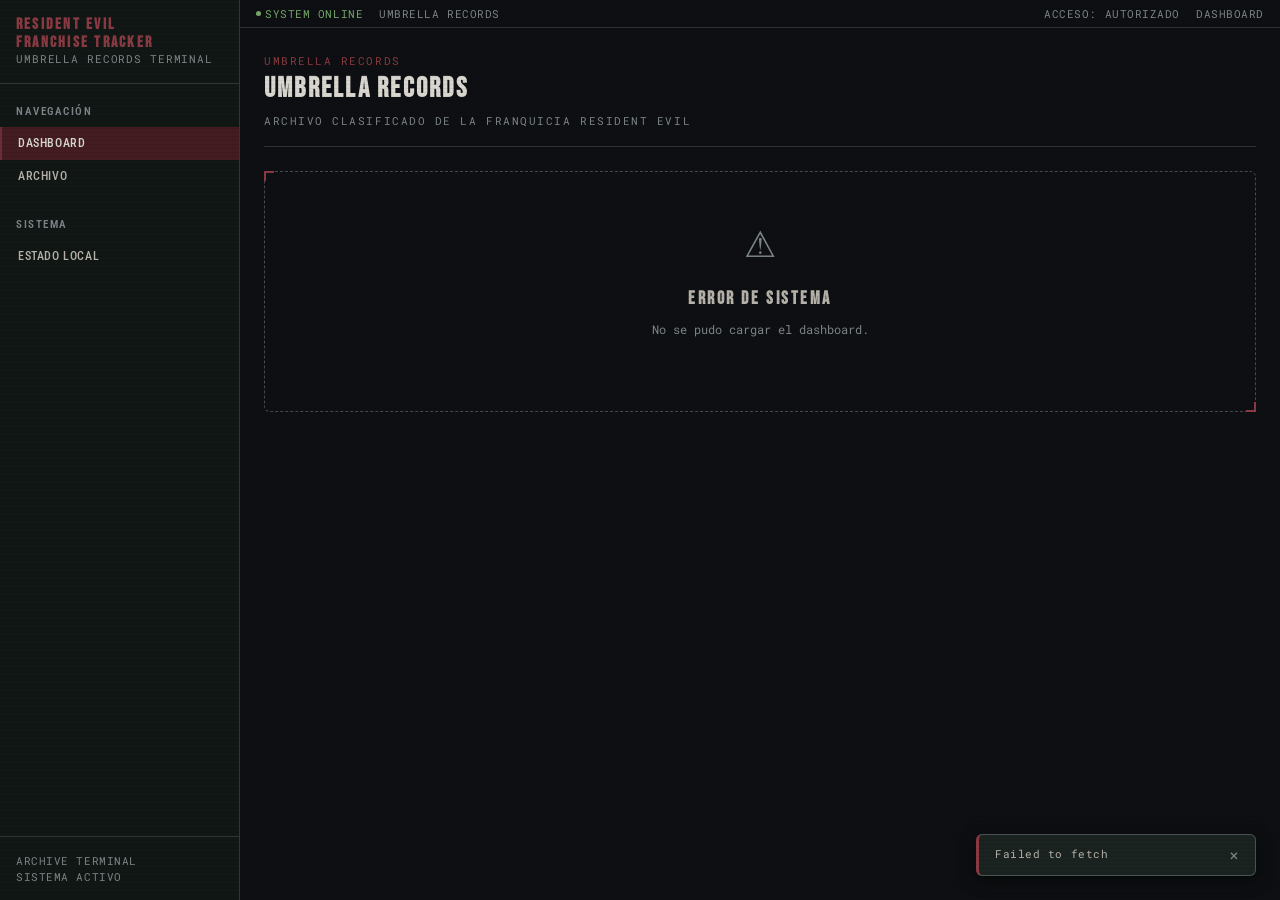
<file: index.html>
<!doctype html>
<html lang="es">
<head>
  <meta charset="UTF-8">
  <meta name="viewport" content="width=device-width, initial-scale=1.0">
  <title>Resident Evil Franchise Tracker — Dashboard</title>
  <link rel="stylesheet" href="css/tokens.css">
  <link rel="stylesheet" href="css/base.css">
  <link rel="stylesheet" href="css/layout.css">
  <link rel="stylesheet" href="css/components.css">
  <link rel="stylesheet" href="css/forms.css">
  <link rel="stylesheet" href="css/pages.css">
</head>
<body>
  <div class="page">
    <aside id="sidebar-root" class="page__sidebar sidebar" aria-label="Navegación principal"></aside>

    <main class="page__main">
      <div id="status-strip-root" class="page__status-strip"></div>

      <div class="page__content">
        <header class="page-header">
          <div>
            <p class="page-kicker">UMBRELLA RECORDS</p>
            <h1 class="page-title">UMBRELLA RECORDS</h1>
            <p class="page-subtitle">Archivo clasificado de la franquicia Resident Evil</p>
          </div>
        </header>

        <section id="dashboard-root" class="section"></section>
      </div>
    </main>
  </div>

  <script type="module" src="js/pages/dashboard.page.js"></script>
</body>
</html>
</file>
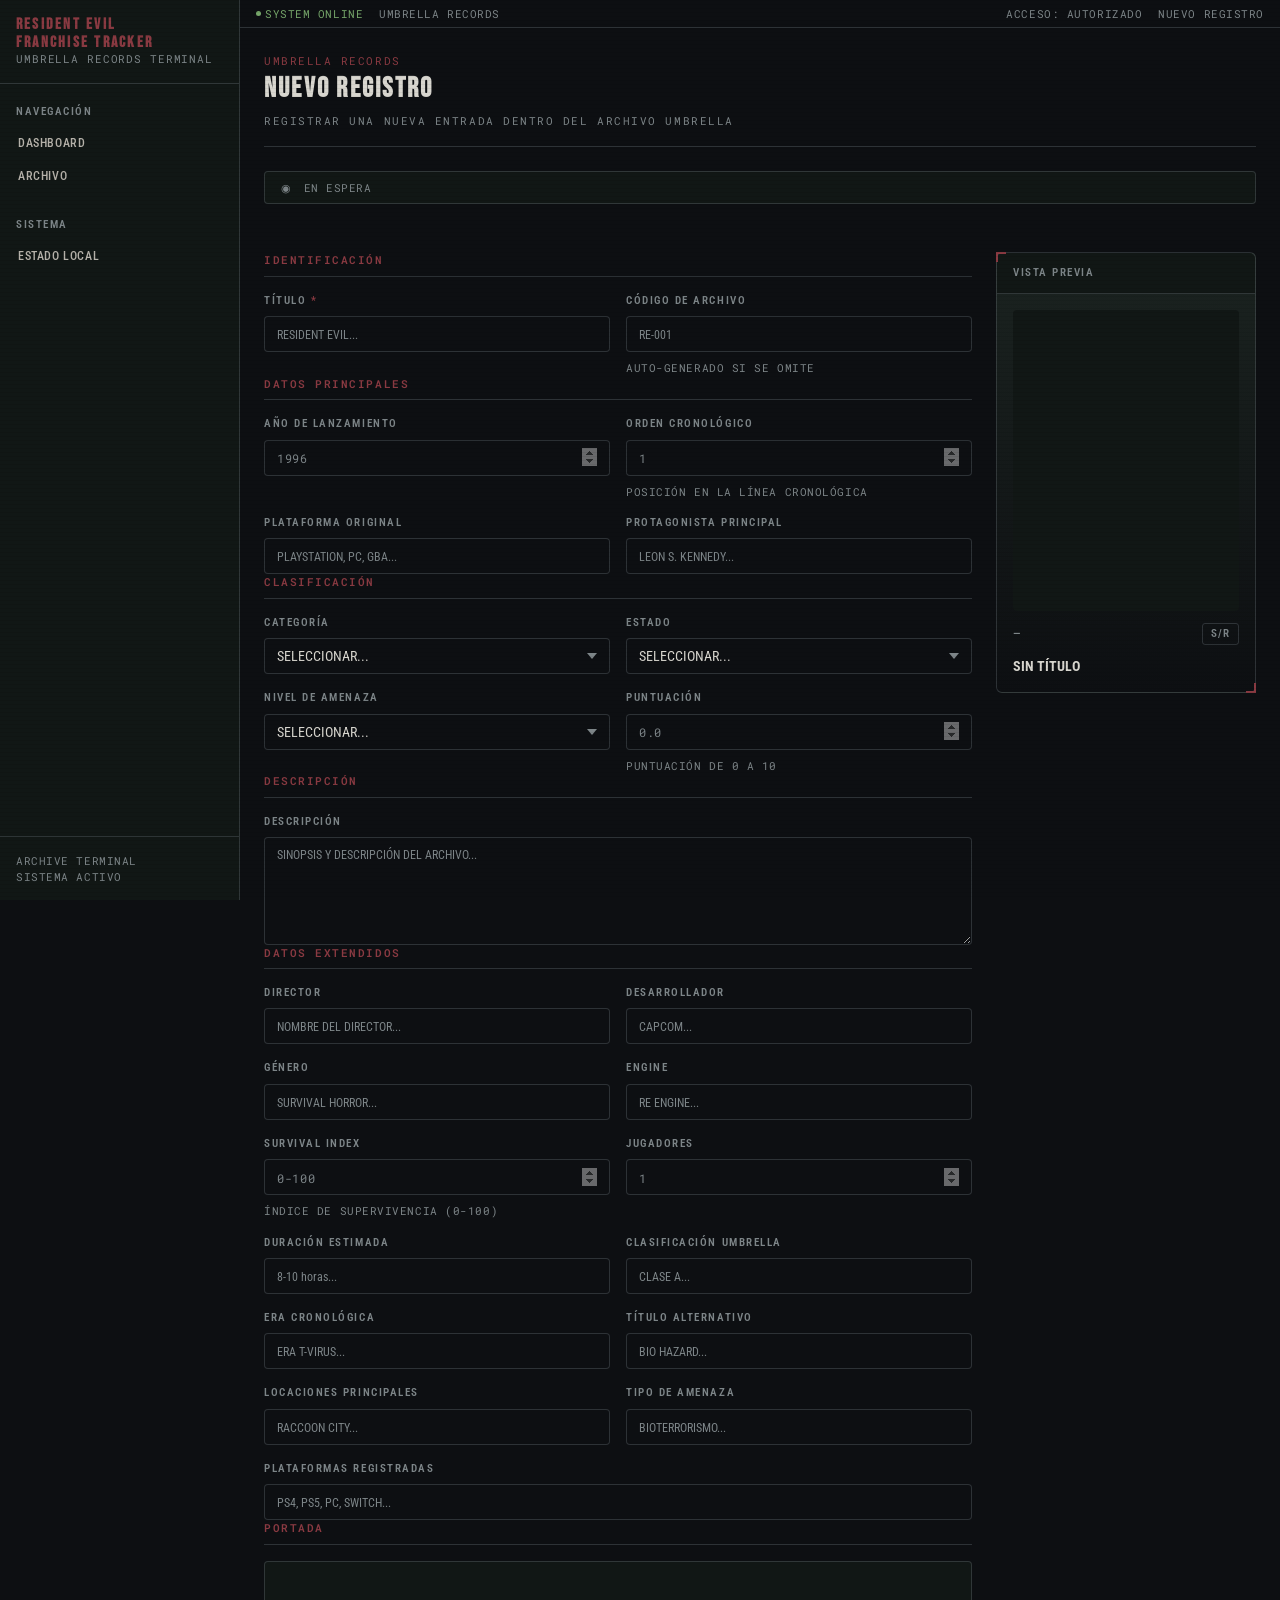
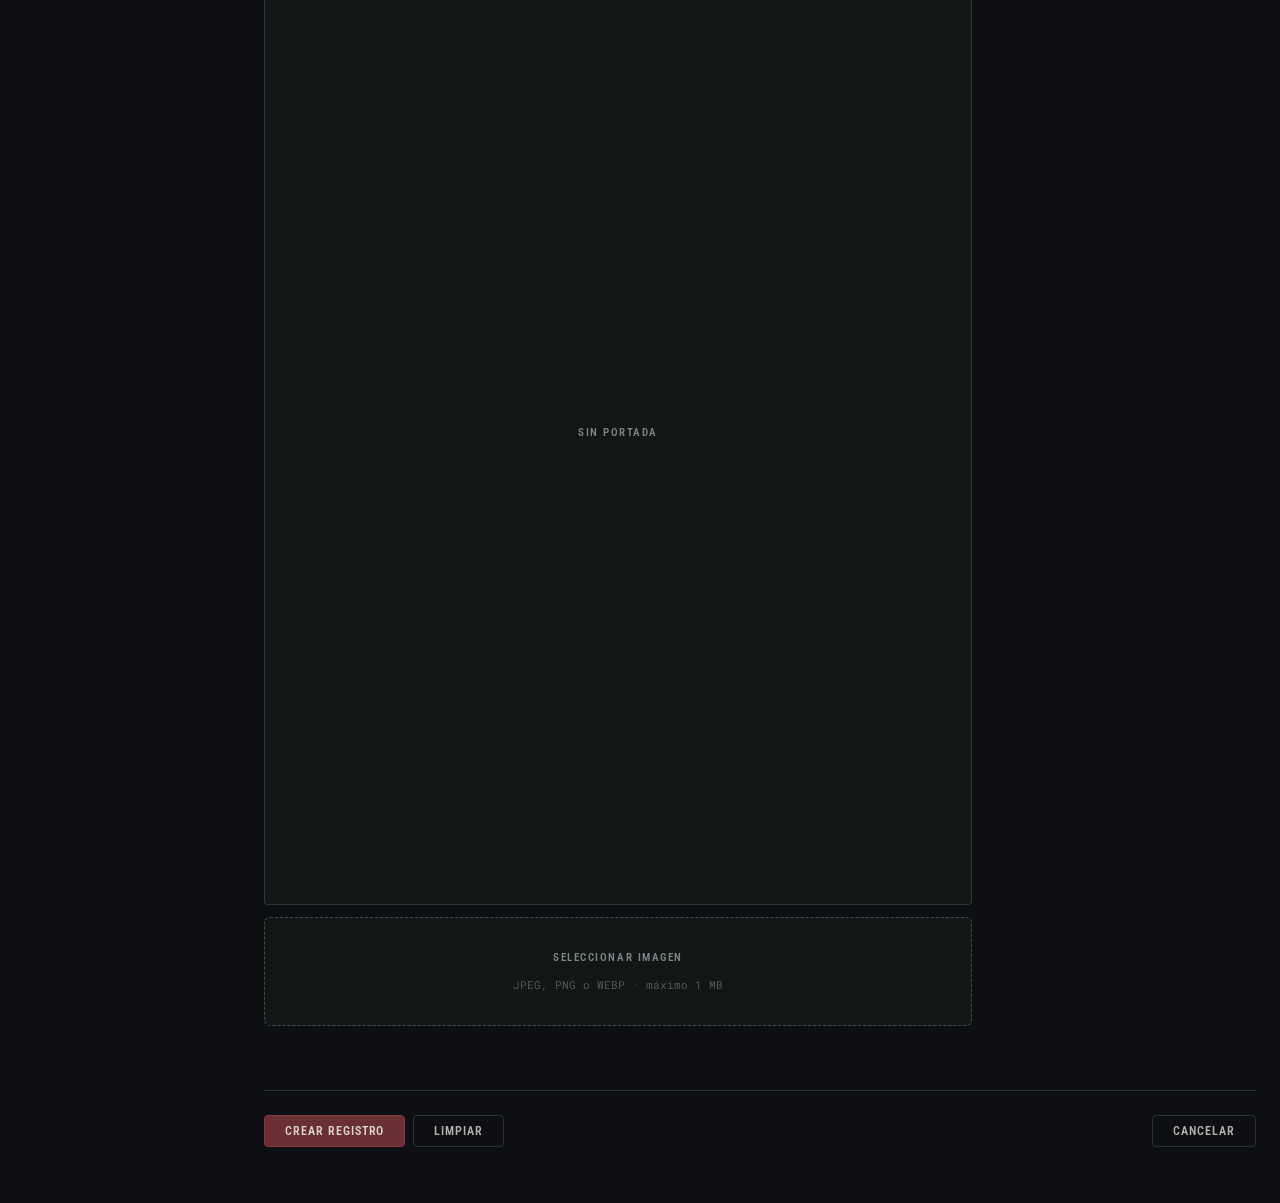
<file: create-game.html>
<!doctype html>
<html lang="es">
<head>
  <meta charset="UTF-8">
  <meta name="viewport" content="width=device-width, initial-scale=1.0">
  <title>Resident Evil Franchise Tracker — Nuevo Registro</title>
  <link rel="stylesheet" href="css/tokens.css">
  <link rel="stylesheet" href="css/base.css">
  <link rel="stylesheet" href="css/layout.css">
  <link rel="stylesheet" href="css/components.css">
  <link rel="stylesheet" href="css/forms.css">
  <link rel="stylesheet" href="css/pages.css">
</head>
<body>
  <div class="page">
    <aside id="sidebar-root" class="page__sidebar sidebar" aria-label="Navegación principal"></aside>

    <main class="page__main">
      <div id="status-strip-root" class="page__status-strip"></div>

      <div class="page__content">
        <header class="page-header">
          <div>
            <p class="page-kicker">UMBRELLA RECORDS</p>
            <h1 class="page-title">NUEVO REGISTRO</h1>
            <p class="page-subtitle">Registrar una nueva entrada dentro del archivo Umbrella</p>
          </div>
        </header>

        <section id="create-game-root" class="section"></section>
      </div>
    </main>
  </div>

  <script type="module" src="js/pages/create-game.page.js"></script>
</body>
</html>
</file>
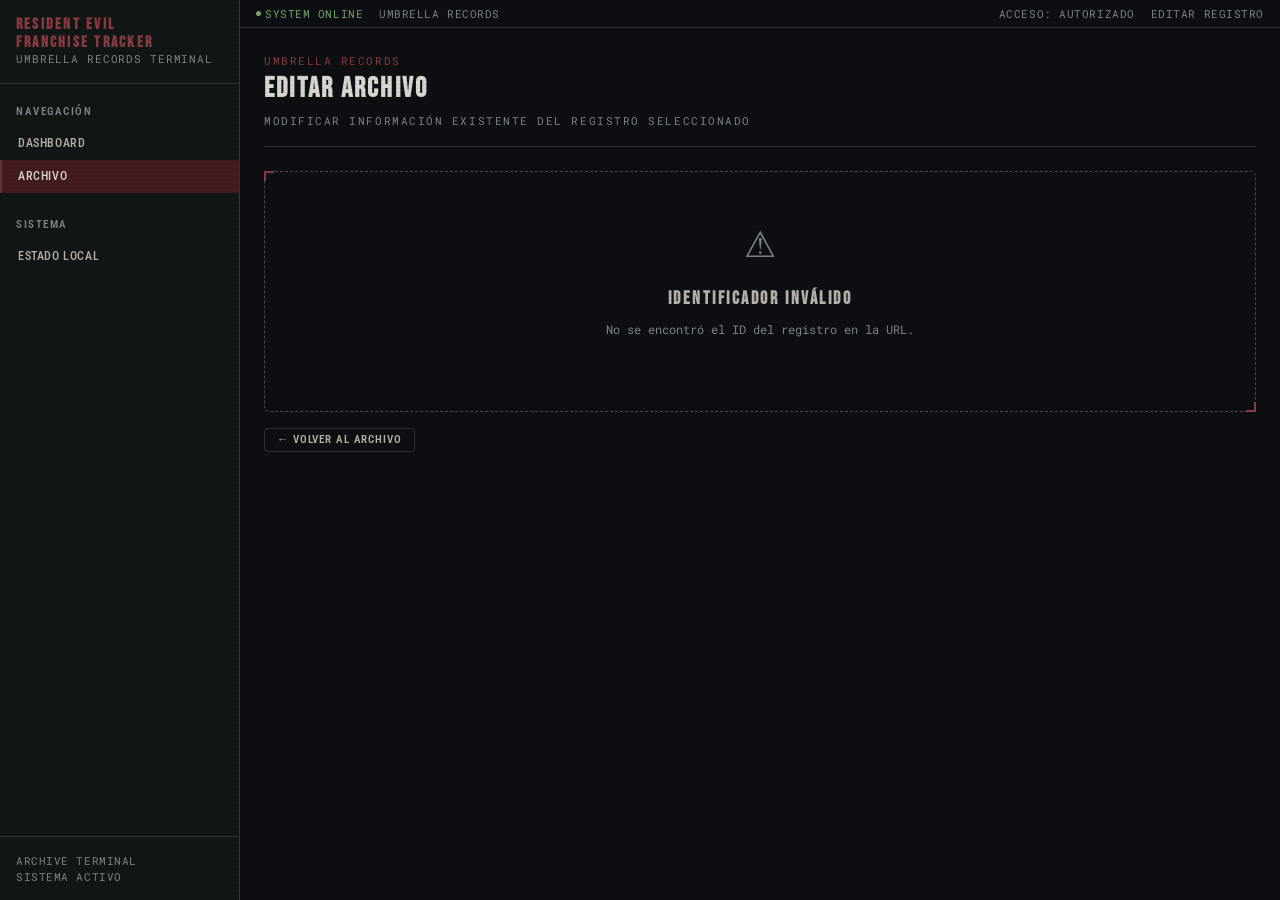
<file: edit-game.html>
<!doctype html>
<html lang="es">
<head>
  <meta charset="UTF-8">
  <meta name="viewport" content="width=device-width, initial-scale=1.0">
  <title>Resident Evil Franchise Tracker — Editar Registro</title>
  <link rel="stylesheet" href="css/tokens.css">
  <link rel="stylesheet" href="css/base.css">
  <link rel="stylesheet" href="css/layout.css">
  <link rel="stylesheet" href="css/components.css">
  <link rel="stylesheet" href="css/forms.css">
  <link rel="stylesheet" href="css/pages.css">
</head>
<body>
  <div class="page">
    <aside id="sidebar-root" class="page__sidebar sidebar" aria-label="Navegación principal"></aside>

    <main class="page__main">
      <div id="status-strip-root" class="page__status-strip"></div>

      <div class="page__content">
        <header class="page-header">
          <div>
            <p class="page-kicker">UMBRELLA RECORDS</p>
            <h1 class="page-title">EDITAR ARCHIVO</h1>
            <p class="page-subtitle">Modificar información existente del registro seleccionado</p>
          </div>
        </header>

        <section id="edit-game-root" class="section"></section>
      </div>
    </main>
  </div>

  <script type="module" src="js/pages/edit-game.page.js"></script>
</body>
</html>
</file>
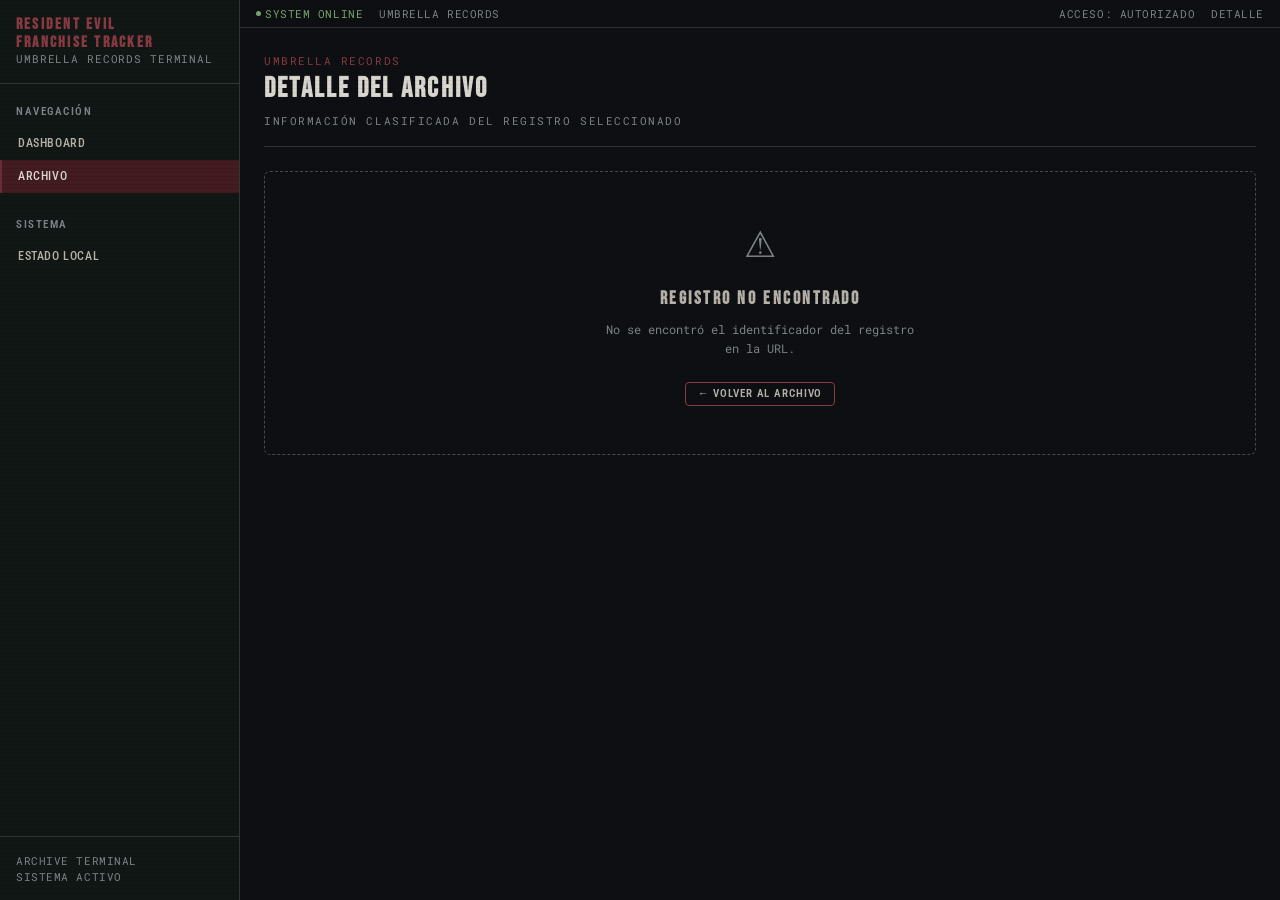
<file: game-detail.html>
<!doctype html>
<html lang="es">
<head>
  <meta charset="UTF-8">
  <meta name="viewport" content="width=device-width, initial-scale=1.0">
  <title>Resident Evil Franchise Tracker — Detalle</title>
  <link rel="stylesheet" href="css/tokens.css">
  <link rel="stylesheet" href="css/base.css">
  <link rel="stylesheet" href="css/layout.css">
  <link rel="stylesheet" href="css/components.css">
  <link rel="stylesheet" href="css/forms.css">
  <link rel="stylesheet" href="css/pages.css">
</head>
<body>
  <div class="page">
    <aside id="sidebar-root" class="page__sidebar sidebar" aria-label="Navegación principal"></aside>

    <main class="page__main">
      <div id="status-strip-root" class="page__status-strip"></div>

      <div class="page__content">
        <header class="page-header">
          <div>
            <p class="page-kicker">UMBRELLA RECORDS</p>
            <h1 class="page-title">DETALLE DEL ARCHIVO</h1>
            <p class="page-subtitle">Información clasificada del registro seleccionado</p>
          </div>
        </header>

        <section id="game-detail-root" class="section"></section>
      </div>
    </main>
  </div>

  <script type="module" src="js/pages/game-detail.page.js"></script>
</body>
</html>
</file>
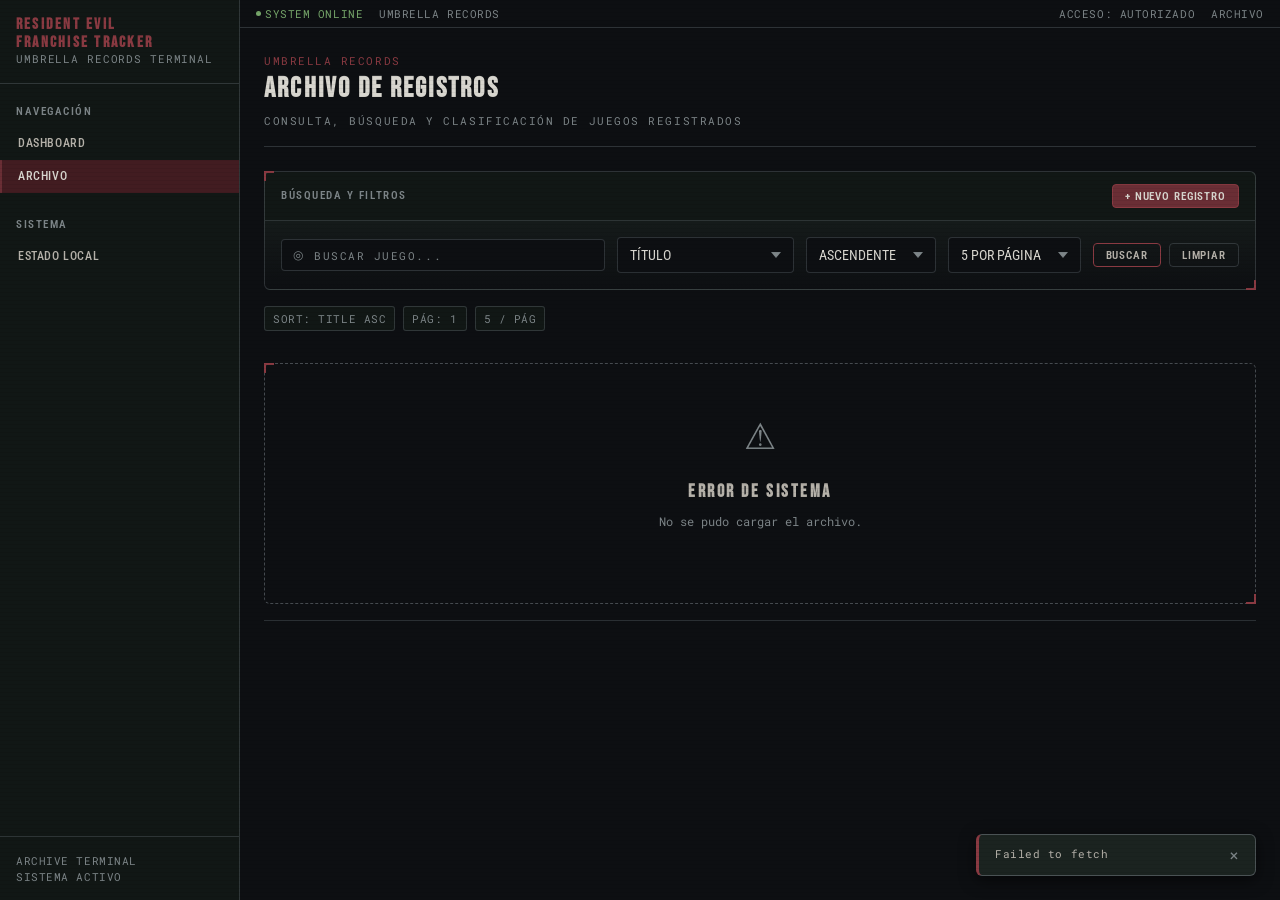
<file: games.html>
<!doctype html>
<html lang="es">
<head>
  <meta charset="UTF-8">
  <meta name="viewport" content="width=device-width, initial-scale=1.0">
  <title>Resident Evil Franchise Tracker — Archivo</title>
  <link rel="stylesheet" href="css/tokens.css">
  <link rel="stylesheet" href="css/base.css">
  <link rel="stylesheet" href="css/layout.css">
  <link rel="stylesheet" href="css/components.css">
  <link rel="stylesheet" href="css/forms.css">
  <link rel="stylesheet" href="css/pages.css">
</head>
<body>
  <div class="page">
    <aside id="sidebar-root" class="page__sidebar sidebar" aria-label="Navegación principal"></aside>

    <main class="page__main">
      <div id="status-strip-root" class="page__status-strip"></div>

      <div class="page__content">
        <header class="page-header">
          <div>
            <p class="page-kicker">UMBRELLA RECORDS</p>
            <h1 class="page-title">ARCHIVO DE REGISTROS</h1>
            <p class="page-subtitle">Consulta, búsqueda y clasificación de juegos registrados</p>
          </div>
        </header>

        <section id="games-root" class="section"></section>
      </div>
    </main>
  </div>

  <script type="module" src="js/pages/games.page.js"></script>
</body>
</html>
</file>
<file: css/tokens.css>
@import url('https://fonts.googleapis.com/css2?family=Bebas+Neue&family=Oswald:wght@300;400;500;600;700&family=Roboto+Condensed:wght@300;400;500;600;700&family=Roboto+Mono:wght@400;500&display=swap');

:root {

  /* ================================================================
     FRONTEND VISUAL CONTRACT — Umbrella Records Terminal
     Tokens canonicos. Estos son los nombres que usaran todos los
     prompts siguientes.
     ================================================================ */

  /* --- Backgrounds --- */
  --bg-main:       #0D0F12;
  --bg-panel:      #1B2320;
  --bg-panel-dark: #111715;
  --bg-input:      #0D0F12;

  /* --- Borders --- */
  --border-muted:  rgba(107, 114, 120, 0.35);
  --border-strong: rgba(107, 114, 120, 0.6);

  /* --- Red scale — Umbrella Corporate (vino / industrial) --- */
  --red-main:   #6A2E35;
  --red-hover:  #7A343C;
  --red-dark:   #421C21;
  --red-border: #8A3A42;

  /* --- Hover alternativo --- */
  --brown-hover: #43312E;

  /* --- Text --- */
  --text-main:  #D8D6CF;
  --text-soft:  #B6B2AA;
  --text-muted: #7D8588;

  /* --- Status --- */
  --green-status:   #76A66A;
  --danger-status:  #C24A43;
  --warning-status: #C28A43;

  /* --- Shadow primitives (color, no full declaration) --- */
  --shadow-red:   rgba(106, 46, 53, 0.35);
  --shadow-black: rgba(0, 0, 0, 0.55);

  /* --- Radii --- */
  --radius-panel:  6px;
  --radius-card:   6px;
  --radius-button: 4px;
  --radius-input:  4px;
  --radius-badge:  3px;

  /* --- Fonts --- */
  --font-display: "Bebas Neue", "Oswald", "Roboto Condensed", "Arial Narrow", sans-serif;
  --font-body:    "Roboto Condensed", "Oswald", "Arial Narrow", sans-serif;
  --font-mono:    "Roboto Mono", "Courier New", monospace;

  /* ================================================================
     LEGACY ALIASES
     Mapean los nombres antiguos al contrato nuevo para que el CSS
     existente siga funcionando sin buscar y reemplazar manualmente.
     ================================================================ */
  --font-ui: var(--font-body);

  --color-bg-void:    var(--bg-main);
  --color-bg-base:    var(--bg-main);
  --color-bg-surface: var(--bg-panel);
  --color-bg-raised:  var(--bg-panel-dark);
  --color-bg-overlay: var(--bg-panel);

  --color-border-dim:    var(--border-muted);
  --color-border-base:   var(--border-muted);
  --color-border-strong: var(--border-strong);
  --color-border-focus:  var(--red-border);

  /* red scale aliases → valores del contrato */
  --color-red-900: var(--red-dark);
  --color-red-800: var(--red-dark);
  --color-red-700: var(--red-dark);
  --color-red-600: var(--red-main);
  --color-red-500: var(--red-main);
  --color-red-400: var(--red-hover);
  --color-red-300: var(--red-border);
  --color-red-200: var(--red-border);
  --color-red-100: var(--danger-status);

  --color-text-primary:   var(--text-main);
  --color-text-secondary: var(--text-soft);
  --color-text-muted:     var(--text-muted);
  --color-text-disabled:  #4a4a4a;
  --color-text-danger:    var(--danger-status);
  --color-text-inverse:   var(--bg-main);

  --color-status-active:   var(--green-status);
  --color-status-inactive: #3a3a3a;
  --color-status-danger:   var(--danger-status);
  --color-status-warning:  var(--warning-status);
  --color-status-info:     #1a3d5a;

  --radius-none: 0;
  --radius-xs:   var(--radius-input);

  /* ================================================================
     TYPOGRAPHY SCALE
     ================================================================ */
  --font-size-xs:   0.688rem;
  --font-size-sm:   0.75rem;
  --font-size-base: 0.875rem;
  --font-size-md:   1rem;
  --font-size-lg:   1.125rem;
  --font-size-xl:   1.375rem;
  --font-size-2xl:  1.75rem;
  --font-size-3xl:  2.25rem;

  --font-weight-light:    300;
  --font-weight-regular:  400;
  --font-weight-medium:   500;
  --font-weight-semibold: 600;
  --font-weight-bold:     700;

  --letter-spacing-tight:  -0.01em;
  --letter-spacing-normal:  0em;
  --letter-spacing-wide:    0.05em;
  --letter-spacing-wider:   0.08em;
  --letter-spacing-widest:  0.14em;

  --line-height-tight:   1.1;
  --line-height-snug:    1.25;
  --line-height-normal:  1.4;
  --line-height-relaxed: 1.6;

  /* ================================================================
     SPACING
     ================================================================ */
  --space-1:  0.25rem;
  --space-2:  0.5rem;
  --space-3:  0.75rem;
  --space-4:  1rem;
  --space-5:  1.25rem;
  --space-6:  1.5rem;
  --space-8:  2rem;
  --space-10: 2.5rem;
  --space-12: 3rem;
  --space-16: 4rem;

  /* ================================================================
     SHADOWS — compostos (--shadow-red y --shadow-black son colores,
     los siguientes son box-shadow completos listos para usar)
     ================================================================ */
  --shadow-sm:          0 1px 4px var(--shadow-black);
  --shadow-base:        0 2px 8px var(--shadow-black);
  --shadow-md:          0 4px 16px var(--shadow-black);
  --shadow-lg:          0 8px 32px var(--shadow-black);
  --shadow-red-glow:    0 0 10px var(--shadow-red);
  --shadow-red-glow-lg: 0 0 20px var(--shadow-red);
  --shadow-inset:       inset 0 1px 3px var(--shadow-black);

  /* ================================================================
     BORDER WIDTHS
     ================================================================ */
  --border-thin:  1px;
  --border-base:  1px;
  --border-thick: 2px;

  /* ================================================================
     TRANSITIONS
     ================================================================ */
  --transition-fast: 80ms ease;
  --transition-base: 160ms ease;
  --transition-slow: 300ms ease;

  /* ================================================================
     Z-INDEX
     ================================================================ */
  --z-base:      0;
  --z-raised:    10;
  --z-dropdown:  100;
  --z-sticky:    200;
  --z-overlay:   300;
  --z-modal:     400;
  --z-toast:     500;
  --z-scanlines: 9000;

  /* ================================================================
     LAYOUT
     ================================================================ */
  --sidebar-width:       240px;
  --content-max-width:   1200px;
  --header-height:       48px;
  --status-strip-height: 28px;

  /* ================================================================
     SCANLINES
     ================================================================ */
  --scanline-opacity: 0.05;
  --scanline-size:    4px;
}
</file>
<file: css/base.css>
/* ================================================================
   RESET
   ================================================================ */
*, *::before, *::after {
  box-sizing: border-box;
  margin: 0;
  padding: 0;
}

html {
  font-size: 16px;
  -webkit-text-size-adjust: 100%;
  scroll-behavior: smooth;
}

/* ================================================================
   BODY + SCANLINES
   ================================================================ */
body {
  background-color: var(--bg-main);
  color: var(--text-main);
  font-family: var(--font-body);
  font-size: var(--font-size-base);
  font-weight: var(--font-weight-regular);
  line-height: var(--line-height-normal);
  min-height: 100vh;
  -webkit-font-smoothing: antialiased;
  -moz-osx-font-smoothing: grayscale;
  position: relative;
}

body::after {
  content: '';
  position: fixed;
  inset: 0;
  background-image: repeating-linear-gradient(
    0deg,
    transparent,
    transparent calc(var(--scanline-size) - 1px),
    rgba(0, 0, 0, var(--scanline-opacity)) calc(var(--scanline-size) - 1px),
    rgba(0, 0, 0, var(--scanline-opacity)) var(--scanline-size)
  );
  pointer-events: none;
  z-index: var(--z-scanlines);
}

/* ================================================================
   HEADINGS
   ================================================================ */
h1, h2, h3, h4, h5, h6 {
  font-family: var(--font-display);
  font-weight: var(--font-weight-bold);
  line-height: var(--line-height-tight);
  letter-spacing: var(--letter-spacing-wide);
  text-transform: uppercase;
  color: var(--text-main);
}

h1 { font-size: var(--font-size-3xl); }
h2 { font-size: var(--font-size-2xl); }
h3 { font-size: var(--font-size-xl); }
h4 { font-size: var(--font-size-lg); }
h5 { font-size: var(--font-size-md); }
h6 { font-size: var(--font-size-base); }

/* ================================================================
   BODY TEXT
   ================================================================ */
p {
  font-family: var(--font-body);
  line-height: var(--line-height-relaxed);
  color: var(--text-soft);
}

/* ================================================================
   LINKS
   ================================================================ */
a {
  color: var(--red-border);
  text-decoration: none;
  transition: color var(--transition-fast);
}

a:hover {
  color: var(--text-soft);
}

/* ================================================================
   CODE
   ================================================================ */
code, pre, .mono {
  font-family: var(--font-mono);
  font-size: var(--font-size-sm);
  letter-spacing: var(--letter-spacing-wide);
}

pre {
  background-color: var(--bg-panel-dark);
  border: var(--border-base) solid var(--border-muted);
  padding: var(--space-4);
  overflow-x: auto;
  white-space: pre-wrap;
}

/* ================================================================
   LABEL UTILITY
   ================================================================ */
.label {
  font-family: var(--font-body);
  font-size: var(--font-size-xs);
  font-weight: var(--font-weight-semibold);
  letter-spacing: var(--letter-spacing-widest);
  text-transform: uppercase;
  color: var(--text-muted);
}

/* ================================================================
   SELECTION
   ================================================================ */
::selection {
  background-color: var(--red-dark);
  color: var(--text-main);
}

/* ================================================================
   SCROLLBAR
   ================================================================ */
::-webkit-scrollbar {
  width: 6px;
  height: 6px;
}

::-webkit-scrollbar-track {
  background: var(--bg-main);
}

::-webkit-scrollbar-thumb {
  background: var(--border-strong);
  border-radius: 0;
}

::-webkit-scrollbar-thumb:hover {
  background: var(--red-main);
}

/* ================================================================
   FOCUS
   ================================================================ */
:focus-visible {
  outline: 1px solid var(--red-border);
  outline-offset: 2px;
}

/* ================================================================
   MISC RESETS
   ================================================================ */
ul, ol {
  list-style: none;
}

img {
  max-width: 100%;
  display: block;
}

button {
  cursor: pointer;
  font-family: inherit;
}

hr {
  border: none;
  border-top: var(--border-base) solid var(--border-muted);
  margin: var(--space-6) 0;
}

.divider--red {
  border-top-color: var(--red-border);
}
</file>
<file: css/layout.css>
/* ================================================================
   PAGE SHELL
   ================================================================ */
.page {
  display: flex;
  min-height: 100vh;
  background-color: var(--bg-main);
}

.page__sidebar {
  width: var(--sidebar-width);
  flex-shrink: 0;
  position: sticky;
  top: 0;
  height: 100vh;
  min-height: 100vh;
  overflow-y: auto;
  background-color: var(--bg-panel-dark);
  border-right: var(--border-base) solid var(--border-muted);
  z-index: var(--z-sticky);
}

.page__main {
  flex: 1;
  min-width: 0;
  display: flex;
  flex-direction: column;
}

.page__status-strip {
  height: var(--status-strip-height);
  flex-shrink: 0;
}

.page__content {
  flex: 1;
  padding: var(--space-6);
  max-width: none;
  width: 100%;
}

/* ================================================================
   GRID SYSTEM
   ================================================================ */
.grid {
  display: grid;
  gap: var(--space-4);
}

.grid--2    { grid-template-columns: repeat(2, 1fr); }
.grid--3    { grid-template-columns: repeat(3, 1fr); }
.grid--4    { grid-template-columns: repeat(4, 1fr); }
.grid--auto { grid-template-columns: repeat(auto-fill, minmax(200px, 1fr)); }

.stats-row {
  display: grid;
  grid-template-columns: repeat(auto-fit, minmax(160px, 1fr));
  gap: var(--space-3);
}

/* ================================================================
   PAGE HEADER
   ================================================================ */
.page-header {
  display: flex;
  align-items: center;
  justify-content: space-between;
  margin-bottom: var(--space-6);
  padding-bottom: var(--space-4);
  border-bottom: var(--border-base) solid var(--border-muted);
}

.page-header__title {
  font-family: var(--font-display);
  font-size: var(--font-size-2xl);
  font-weight: var(--font-weight-bold);
  letter-spacing: var(--letter-spacing-wider);
  text-transform: uppercase;
  color: var(--text-main);
}

.page-header__actions {
  display: flex;
  align-items: center;
  gap: var(--space-3);
}

/* ================================================================
   SECTION
   ================================================================ */
.section {
  margin-bottom: var(--space-8);
}

.section__header {
  display: flex;
  align-items: center;
  justify-content: space-between;
  margin-bottom: var(--space-4);
}

.section__title {
  font-size: var(--font-size-xs);
  font-weight: var(--font-weight-semibold);
  letter-spacing: var(--letter-spacing-widest);
  text-transform: uppercase;
  color: var(--text-muted);
}

/* ================================================================
   COMPOSITION UTILITIES
   ================================================================ */
.stack           { display: flex; flex-direction: column; }
.stack--2        { gap: var(--space-2); }
.stack--3        { gap: var(--space-3); }
.stack--4        { gap: var(--space-4); }
.stack--6        { gap: var(--space-6); }
.stack--8        { gap: var(--space-8); }

.cluster         { display: flex; flex-wrap: wrap; align-items: center; }
.cluster--2      { gap: var(--space-2); }
.cluster--3      { gap: var(--space-3); }
.cluster--4      { gap: var(--space-4); }

.split {
  display: flex;
  align-items: center;
  justify-content: space-between;
}

/* ================================================================
   VISUAL DIVIDERS
   ================================================================ */
.section-divider {
  display: flex;
  align-items: center;
  gap: var(--space-3);
  margin: var(--space-6) 0;
}

.section-divider::before,
.section-divider::after {
  content: '';
  flex: 1;
  height: 1px;
  background-color: var(--border-muted);
}

.section-divider__label {
  font-family: var(--font-mono);
  font-size: var(--font-size-xs);
  letter-spacing: var(--letter-spacing-widest);
  text-transform: uppercase;
  color: var(--text-muted);
  white-space: nowrap;
}

@media (max-width: 980px) {
  .grid--3 { grid-template-columns: repeat(2, 1fr); }
  .grid--4 { grid-template-columns: repeat(2, 1fr); }
}


@media (max-width: 760px) {
  .page__content {
    padding: var(--space-4);
  }

  .grid--2    { grid-template-columns: 1fr; }
  .grid--3    { grid-template-columns: 1fr; }
  .grid--4    { grid-template-columns: repeat(2, 1fr); }
  .stats-row  { grid-template-columns: repeat(2, 1fr); }
}
</file>
<file: css/components.css>
/* ================================================================
   BUTTONS
   ================================================================ */
.btn {
  display: inline-flex;
  align-items: center;
  justify-content: center;
  gap: var(--space-2);
  font-family: var(--font-body);
  font-size: var(--font-size-sm);
  font-weight: var(--font-weight-semibold);
  letter-spacing: var(--letter-spacing-wider);
  text-transform: uppercase;
  line-height: 1;
  padding: 0 var(--space-5);
  height: 32px;
  border: var(--border-base) solid transparent;
  border-radius: var(--radius-button);
  cursor: pointer;
  transition:
    background-color var(--transition-fast),
    border-color     var(--transition-fast),
    color            var(--transition-fast),
    box-shadow       var(--transition-fast);
  white-space: nowrap;
  user-select: none;
  text-decoration: none;
  -webkit-appearance: none;
  appearance: none;
}

.btn:disabled,
.btn[disabled] {
  opacity: 0.4;
  cursor: not-allowed;
  pointer-events: none;
}

/* Primary */
.btn--primary {
  background-color: var(--red-main);
  border-color: var(--red-border);
  color: var(--text-main);
}
.btn--primary:hover {
  background-color: var(--red-hover);
  border-color: var(--red-border);
  box-shadow: var(--shadow-red-glow);
}
.btn--primary:active {
  background-color: var(--red-dark);
  border-color: var(--red-border);
  box-shadow: none;
}

/* Secondary — ghost rojo apagado */
.btn--secondary {
  background-color: transparent;
  border-color: var(--red-border);
  color: var(--text-soft);
}
.btn--secondary:hover {
  background-color: var(--red-dark);
  border-color: var(--red-border);
  color: var(--text-main);
}
.btn--secondary:active {
  background-color: var(--red-dark);
}

/* Ghost — neutro */
.btn--ghost {
  background-color: transparent;
  border-color: var(--border-muted);
  color: var(--text-soft);
}
.btn--ghost:hover {
  background-color: var(--brown-hover);
  border-color: var(--border-strong);
  color: var(--text-main);
}

/* Danger */
.btn--danger {
  background-color: transparent;
  border-color: var(--red-border);
  color: var(--danger-status);
}
.btn--danger:hover {
  background-color: var(--red-dark);
  color: var(--text-main);
  box-shadow: var(--shadow-red-glow);
}

/* Sizes */
.btn--sm {
  height: 24px;
  padding: 0 var(--space-3);
  font-size: var(--font-size-xs);
}

.btn--lg {
  height: 48px;
  padding: 0 var(--space-6);
  font-size: var(--font-size-base);
}

.btn--icon {
  width: 32px;
  height: 32px;
  padding: 0;
}

.btn--icon.btn--sm {
  width: 24px;
  height: 24px;
}

/* CTA de pagina — "VER TODOS LOS REGISTROS" */
.archive-action-button {
  display: flex;
  align-items: center;
  justify-content: center;
  width: 100%;
  height: 48px;
  font-family: var(--font-display);
  font-size: var(--font-size-lg);
  font-weight: var(--font-weight-bold);
  letter-spacing: var(--letter-spacing-widest);
  text-transform: uppercase;
  background-color: var(--red-main);
  border: var(--border-base) solid var(--red-border);
  border-radius: var(--radius-button);
  color: var(--text-main);
  cursor: pointer;
  text-decoration: none;
  transition:
    background-color var(--transition-fast),
    border-color     var(--transition-fast),
    box-shadow       var(--transition-fast);
}

.archive-action-button:hover {
  background-color: var(--red-hover);
  border-color: var(--red-border);
  box-shadow: var(--shadow-red-glow);
  color: var(--text-main);
}

/* ================================================================
   CARDS
   ================================================================ */
.card {
  background: linear-gradient(180deg, var(--bg-panel) 0%, var(--bg-main) 100%);
  border: var(--border-base) solid var(--border-muted);
  border-radius: var(--radius-card);
  padding: var(--space-4);
  position: relative;
  transition:
    border-color var(--transition-base),
    box-shadow   var(--transition-base);
}

.card:hover {
  border-color: var(--border-strong);
}

.card--interactive {
  cursor: pointer;
}

.card--interactive:hover {
  border-color: var(--red-border);
  box-shadow: var(--shadow-red-glow);
}

.card__header {
  display: flex;
  align-items: flex-start;
  justify-content: space-between;
  margin-bottom: var(--space-3);
  padding-bottom: var(--space-3);
  border-bottom: var(--border-base) solid var(--border-muted);
}

.card__title {
  font-size: var(--font-size-base);
  font-weight: var(--font-weight-semibold);
  letter-spacing: var(--letter-spacing-wide);
  text-transform: uppercase;
  color: var(--text-main);
}

.card__title a {
  color: inherit;
}

.card__title a:hover {
  color: var(--text-soft);
}

.card__footer {
  margin-top: var(--space-3);
  padding-top: var(--space-3);
  border-top: var(--border-base) solid var(--border-muted);
  display: flex;
  align-items: center;
  justify-content: space-between;
}

/* Cover card */
.card--cover {
  padding: 0;
  overflow: hidden;
}

.card--cover .card__cover {
  width: 100%;
  aspect-ratio: 3 / 4;
  object-fit: cover;
  display: block;
  background-color: var(--bg-panel-dark);
}

.card--cover .card__body {
  padding: var(--space-3);
}

/* ================================================================
   PANELS
   ================================================================ */
.panel {
  background: linear-gradient(180deg, var(--bg-panel) 0%, var(--bg-main) 100%);
  border: var(--border-base) solid var(--border-muted);
  border-radius: var(--radius-panel);
  position: relative;
}

.panel__header {
  display: flex;
  align-items: center;
  justify-content: space-between;
  padding: var(--space-3) var(--space-4);
  border-bottom: var(--border-base) solid var(--border-muted);
  background-color: var(--bg-panel-dark);
  border-radius: var(--radius-panel) var(--radius-panel) 0 0;
}

.panel__title {
  font-size: var(--font-size-xs);
  font-weight: var(--font-weight-semibold);
  letter-spacing: var(--letter-spacing-widest);
  text-transform: uppercase;
  color: var(--text-muted);
}

.panel__body {
  padding: var(--space-4);
}

.panel__footer {
  padding: var(--space-3) var(--space-4);
  border-top: var(--border-base) solid var(--border-muted);
  background-color: var(--bg-panel-dark);
  border-radius: 0 0 var(--radius-panel) var(--radius-panel);
}

/* Red top accent */
.panel--accent {
  border-top: var(--border-thick) solid var(--red-border);
}

/* Technical corners — corchetes L en rojo */
.panel--tech {
  position: relative;
}

.panel--tech::before,
.panel--tech::after {
  content: '';
  position: absolute;
  width: 10px;
  height: 10px;
  border-color: var(--red-border);
  border-style: solid;
  pointer-events: none;
}

.panel--tech::before {
  top: -1px;
  left: -1px;
  border-width: 2px 0 0 2px;
}

.panel--tech::after {
  bottom: -1px;
  right: -1px;
  border-width: 0 2px 2px 0;
}

/* ================================================================
   STAT CARD
   ================================================================ */
.stat-card {
  background: linear-gradient(180deg, var(--bg-panel) 0%, var(--bg-main) 100%);
  border: var(--border-base) solid var(--border-muted);
  border-top: var(--border-thick) solid var(--border-strong);
  border-radius: var(--radius-card);
  padding: var(--space-4);
  position: relative;
}

.stat-card--red {
  border-top-color: var(--red-border);
}

.stat-card__label {
  font-size: var(--font-size-xs);
  font-weight: var(--font-weight-semibold);
  letter-spacing: var(--letter-spacing-widest);
  text-transform: uppercase;
  color: var(--text-muted);
  margin-bottom: var(--space-2);
}

.stat-card__value {
  font-family: var(--font-mono);
  font-size: var(--font-size-3xl);
  font-weight: var(--font-weight-bold);
  color: var(--text-main);
  line-height: 1;
}

.stat-card__sub {
  font-size: var(--font-size-xs);
  color: var(--text-muted);
  margin-top: var(--space-2);
  letter-spacing: var(--letter-spacing-wide);
  font-family: var(--font-mono);
}

/* ================================================================
   BADGES
   ================================================================ */
.badge {
  display: inline-flex;
  align-items: center;
  gap: var(--space-1);
  font-family: var(--font-body);
  font-size: var(--font-size-xs);
  font-weight: var(--font-weight-semibold);
  letter-spacing: var(--letter-spacing-wider);
  text-transform: uppercase;
  padding: 2px var(--space-2);
  border-radius: var(--radius-badge);
  border: var(--border-base) solid currentColor;
  line-height: 1.4;
  white-space: nowrap;
}

.badge--dot::before {
  content: '▪';
  font-size: 0.6em;
}

.badge--default {
  color: var(--text-soft);
  border-color: var(--border-strong);
  background-color: transparent;
}

.badge--red {
  color: var(--text-soft);
  border-color: var(--red-border);
  background-color: var(--red-dark);
}

.badge--active {
  color: var(--green-status);
  border-color: var(--green-status);
  background-color: rgba(118, 166, 106, 0.12);
}

.badge--inactive {
  color: var(--text-muted);
  border-color: var(--border-muted);
  background-color: transparent;
}

.badge--warning {
  color: var(--warning-status);
  border-color: var(--warning-status);
  background-color: rgba(194, 138, 67, 0.12);
}

/* ================================================================
   STATUS CHIPS
   ================================================================ */
.chip {
  display: inline-flex;
  align-items: center;
  gap: 5px;
  font-family: var(--font-mono);
  font-size: var(--font-size-xs);
  letter-spacing: var(--letter-spacing-wide);
  text-transform: uppercase;
  padding: 2px var(--space-2);
  border-left: 2px solid currentColor;
  background-color: var(--bg-panel-dark);
  white-space: nowrap;
}

.chip--active {
  color: var(--green-status);
  background-color: rgba(118, 166, 106, 0.1);
}

.chip--inactive {
  color: var(--text-muted);
}

.chip--danger {
  color: var(--danger-status);
  background-color: rgba(194, 74, 67, 0.12);
}

.chip--warning {
  color: var(--warning-status);
  background-color: rgba(194, 138, 67, 0.12);
}

.chip__dot {
  width: 5px;
  height: 5px;
  border-radius: 50%;
  background-color: currentColor;
  display: inline-block;
  flex-shrink: 0;
}

/* ================================================================
   SIDEBAR
   ================================================================ */
.sidebar {
  display: flex;
  flex-direction: column;
  min-height: 100vh;
}

.sidebar__brand {
  padding: var(--space-4);
  border-bottom: var(--border-base) solid var(--border-muted);
  display: flex;
  align-items: center;
  gap: var(--space-3);
  flex-shrink: 0;
}

.sidebar__brand-name {
  font-family: var(--font-display);
  font-size: var(--font-size-md);
  font-weight: var(--font-weight-bold);
  letter-spacing: var(--letter-spacing-widest);
  text-transform: uppercase;
  color: var(--red-border);
  line-height: 1.1;
}

.sidebar__brand-sub {
  font-family: var(--font-mono);
  font-size: var(--font-size-xs);
  color: var(--text-muted);
  letter-spacing: var(--letter-spacing-wider);
  text-transform: uppercase;
}

.sidebar__nav {
  flex: 1;
  padding: var(--space-3) 0;
  overflow-y: auto;
}

.sidebar__nav-group {
  margin-bottom: var(--space-4);
}

.sidebar__nav-group-label {
  font-size: var(--font-size-xs);
  font-weight: var(--font-weight-semibold);
  letter-spacing: var(--letter-spacing-widest);
  text-transform: uppercase;
  color: var(--text-muted);
  padding: var(--space-2) var(--space-4);
  display: block;
}

.sidebar__nav-link {
  display: flex;
  align-items: center;
  gap: var(--space-3);
  padding: var(--space-2) var(--space-4);
  font-family: var(--font-body);
  font-size: var(--font-size-sm);
  font-weight: var(--font-weight-medium);
  letter-spacing: var(--letter-spacing-wide);
  text-transform: uppercase;
  color: var(--text-soft);
  text-decoration: none;
  border-left: 2px solid transparent;
  transition:
    background-color var(--transition-fast),
    color            var(--transition-fast),
    border-color     var(--transition-fast);
}

.sidebar__nav-link:hover {
  background-color: var(--brown-hover);
  color: var(--text-main);
  border-left-color: var(--red-border);
}

.sidebar__nav-link--active {
  color: var(--text-main);
  background-color: var(--red-dark);
  border-left-color: var(--red-main);
}

.sidebar__nav-link--active:hover {
  background-color: var(--red-main);
  color: var(--text-main);
  border-left-color: var(--red-border);
}

.sidebar__footer {
  flex-shrink: 0;
  padding: var(--space-4);
  border-top: var(--border-base) solid var(--border-muted);
  font-size: var(--font-size-xs);
  color: var(--text-muted);
  letter-spacing: var(--letter-spacing-wide);
  font-family: var(--font-mono);
}

/* ================================================================
   STATUS STRIP
   ================================================================ */
.status-strip {
  display: flex;
  align-items: center;
  justify-content: space-between;
  height: var(--status-strip-height);
  padding: 0 var(--space-4);
  font-family: var(--font-mono);
  font-size: var(--font-size-xs);
  color: var(--text-muted);
  letter-spacing: var(--letter-spacing-wide);
  border-bottom: var(--border-base) solid var(--border-muted);
  background-color: var(--bg-main);
}

.status-strip__left,
.status-strip__right {
  display: flex;
  align-items: center;
  gap: var(--space-4);
}

.status-strip__item {
  display: flex;
  align-items: center;
  gap: var(--space-1);
}

.status-strip__item--active { color: var(--green-status); }
.status-strip__item--danger  { color: var(--danger-status); }

/* ================================================================
   ACTIVITY LIST
   ================================================================ */
.activity-list {
  display: flex;
  flex-direction: column;
}

.activity-item {
  display: flex;
  align-items: flex-start;
  gap: var(--space-3);
  padding: var(--space-3) 0;
  border-bottom: var(--border-base) solid var(--border-muted);
  font-family: var(--font-mono);
  font-size: var(--font-size-xs);
}

.activity-item:last-child {
  border-bottom: none;
}

.activity-item__time {
  color: var(--text-muted);
  flex-shrink: 0;
  width: 88px;
  letter-spacing: var(--letter-spacing-wide);
}

.activity-item__text {
  color: var(--text-soft);
  flex: 1;
  line-height: var(--line-height-snug);
}

.activity-item__entity {
  color: var(--text-main);
  font-weight: var(--font-weight-medium);
}

/* ================================================================
   PAGINATION
   ================================================================ */
.pagination {
  display: flex;
  align-items: center;
  gap: var(--space-1);
}

.pagination__btn {
  display: inline-flex;
  align-items: center;
  justify-content: center;
  width: 28px;
  height: 28px;
  font-family: var(--font-mono);
  font-size: var(--font-size-xs);
  color: var(--text-soft);
  background-color: transparent;
  border: var(--border-base) solid var(--border-muted);
  border-radius: var(--radius-button);
  cursor: pointer;
  transition:
    background-color var(--transition-fast),
    border-color     var(--transition-fast),
    color            var(--transition-fast);
  text-decoration: none;
  -webkit-appearance: none;
  appearance: none;
}

.pagination__btn:hover {
  background-color: var(--bg-panel);
  border-color: var(--border-strong);
  color: var(--text-main);
}

.pagination__btn--active {
  background-color: var(--red-dark);
  border-color: var(--red-border);
  color: var(--text-main);
}

.pagination__btn:disabled {
  opacity: 0.3;
  cursor: not-allowed;
  pointer-events: none;
}

.pagination__info {
  font-family: var(--font-mono);
  font-size: var(--font-size-xs);
  color: var(--text-muted);
  letter-spacing: var(--letter-spacing-wide);
  padding: 0 var(--space-3);
}

/* ================================================================
   EMPTY STATE
   ================================================================ */
.empty-state {
  display: flex;
  flex-direction: column;
  align-items: center;
  justify-content: center;
  padding: var(--space-12) var(--space-6);
  text-align: center;
  border: var(--border-base) dashed var(--border-strong);
  border-radius: var(--radius-panel);
}

.empty-state__icon {
  font-size: var(--font-size-3xl);
  color: var(--text-muted);
  margin-bottom: var(--space-4);
}

.empty-state__title {
  font-family: var(--font-display);
  font-size: var(--font-size-lg);
  font-weight: var(--font-weight-bold);
  letter-spacing: var(--letter-spacing-widest);
  text-transform: uppercase;
  color: var(--text-soft);
  margin-bottom: var(--space-2);
}

.empty-state__text {
  font-size: var(--font-size-sm);
  color: var(--text-muted);
  margin-bottom: var(--space-6);
  max-width: 320px;
  font-family: var(--font-mono);
}

/* ================================================================
   RATING BADGE
   ================================================================ */
.rating {
  display: inline-flex;
  align-items: baseline;
  gap: var(--space-1);
  font-family: var(--font-mono);
}

.rating__value {
  font-size: var(--font-size-lg);
  font-weight: var(--font-weight-bold);
  color: var(--text-main);
  letter-spacing: -0.02em;
}

.rating__max {
  font-size: var(--font-size-xs);
  color: var(--text-muted);
}

.rating--unrated {
  font-size: var(--font-size-xs);
  color: var(--text-muted);
  letter-spacing: var(--letter-spacing-widest);
  text-transform: uppercase;
}

/* ================================================================
   VALIDATION PANEL
   ================================================================ */
.validation-panel {
  background-color: var(--red-dark);
  border: var(--border-base) solid var(--red-border);
  border-left: 3px solid var(--red-main);
  border-radius: var(--radius-panel);
  padding: var(--space-3) var(--space-4);
}

.validation-panel__title {
  font-size: var(--font-size-xs);
  font-weight: var(--font-weight-semibold);
  letter-spacing: var(--letter-spacing-widest);
  text-transform: uppercase;
  color: var(--danger-status);
  margin-bottom: var(--space-2);
}

.validation-panel__list {
  display: flex;
  flex-direction: column;
  gap: var(--space-1);
}

.validation-panel__item {
  font-family: var(--font-mono);
  font-size: var(--font-size-xs);
  color: var(--text-soft);
  display: flex;
  align-items: flex-start;
  gap: var(--space-2);
  line-height: var(--line-height-snug);
}

.validation-panel__item::before {
  content: '▸';
  flex-shrink: 0;
  color: var(--danger-status);
}
</file>
<file: css/forms.css>
/* ================================================================
   FORM WRAPPER
   ================================================================ */
.form {
  display: flex;
  flex-direction: column;
  gap: var(--space-4);
}

.form-group {
  display: flex;
  flex-direction: column;
  gap: var(--space-2);
}

.form-row {
  display: grid;
  grid-template-columns: 1fr 1fr;
  gap: var(--space-4);
}

/* ================================================================
   LABELS
   ================================================================ */
.form-label {
  font-family: var(--font-body);
  font-size: var(--font-size-xs);
  font-weight: var(--font-weight-semibold);
  letter-spacing: var(--letter-spacing-widest);
  text-transform: uppercase;
  color: var(--text-muted);
}

.form-label--required::after {
  content: ' *';
  color: var(--red-border);
}

/* ================================================================
   INPUTS
   ================================================================ */
.form-input,
.form-select,
.form-textarea {
  width: 100%;
  font-family: var(--font-body);
  font-size: var(--font-size-base);
  font-weight: var(--font-weight-regular);
  color: var(--text-main);
  background-color: var(--bg-input);
  border: var(--border-base) solid var(--border-muted);
  border-radius: var(--radius-input);
  padding: var(--space-2) var(--space-3);
  height: 36px;
  outline: none;
  transition:
    border-color     var(--transition-fast),
    background-color var(--transition-fast),
    box-shadow       var(--transition-fast);
  -webkit-appearance: none;
  appearance: none;
}

.form-textarea {
  height: auto;
  min-height: 96px;
  resize: vertical;
  line-height: var(--line-height-relaxed);
}

.form-input::placeholder,
.form-textarea::placeholder {
  color: var(--text-muted);
  font-size: var(--font-size-sm);
}

.form-input:focus,
.form-select:focus,
.form-textarea:focus {
  border-color: var(--red-border);
  background-color: var(--bg-panel-dark);
  box-shadow: 0 0 0 1px var(--shadow-red);
}

.form-input:disabled,
.form-select:disabled,
.form-textarea:disabled {
  opacity: 0.4;
  cursor: not-allowed;
}

/* ================================================================
   SELECT
   ================================================================ */
.form-select {
  background-image: url("data:image/svg+xml,%3Csvg xmlns='http://www.w3.org/2000/svg' width='10' height='6' viewBox='0 0 10 6'%3E%3Cpath fill='%237D8588' d='M0 0l5 6 5-6z'/%3E%3C/svg%3E");
  background-repeat: no-repeat;
  background-position: right var(--space-3) center;
  padding-right: var(--space-8);
  cursor: pointer;
}

/* ================================================================
   ERROR STATE
   ================================================================ */
.form-group--error .form-input,
.form-group--error .form-select,
.form-group--error .form-textarea {
  border-color: var(--red-border);
}

.form-group--error .form-label {
  color: var(--danger-status);
}

.form-error {
  font-family: var(--font-mono);
  font-size: var(--font-size-xs);
  color: var(--danger-status);
  letter-spacing: var(--letter-spacing-wide);
}

.form-error::before {
  content: '▸ ';
}

/* ================================================================
   HINTS
   ================================================================ */
.form-hint {
  font-family: var(--font-mono);
  font-size: var(--font-size-xs);
  color: var(--text-muted);
  letter-spacing: var(--letter-spacing-wide);
}

/* ================================================================
   NUMBER INPUT
   ================================================================ */
.form-input[type="number"] {
  font-family: var(--font-mono);
  letter-spacing: var(--letter-spacing-wide);
}

.form-input[type="number"]::-webkit-inner-spin-button,
.form-input[type="number"]::-webkit-outer-spin-button {
  opacity: 0.4;
}

/* ================================================================
   RANGE SLIDER
   ================================================================ */
.form-range {
  width: 100%;
  height: 4px;
  background: var(--border-muted);
  border-radius: 0;
  outline: none;
  cursor: pointer;
  -webkit-appearance: none;
  appearance: none;
}

.form-range::-webkit-slider-thumb {
  width: 14px;
  height: 14px;
  background: var(--red-main);
  border: 1px solid var(--red-border);
  border-radius: var(--radius-input);
  cursor: pointer;
  -webkit-appearance: none;
  appearance: none;
}

.form-range::-moz-range-thumb {
  width: 14px;
  height: 14px;
  background: var(--red-main);
  border: 1px solid var(--red-border);
  border-radius: var(--radius-input);
  cursor: pointer;
}

.form-range:focus {
  outline: none;
}

/* ================================================================
   COVER UPLOAD ZONE
   ================================================================ */
.upload-zone {
  display: flex;
  flex-direction: column;
  align-items: center;
  justify-content: center;
  gap: var(--space-3);
  padding: var(--space-8);
  border: var(--border-base) dashed var(--border-strong);
  border-radius: var(--radius-panel);
  background-color: var(--bg-panel-dark);
  cursor: pointer;
  transition:
    border-color     var(--transition-fast),
    background-color var(--transition-fast);
  text-align: center;
}

.upload-zone:hover,
.upload-zone--active {
  border-color: var(--red-border);
  background-color: var(--red-dark);
}

.upload-zone__label {
  font-family: var(--font-body);
  font-size: var(--font-size-xs);
  font-weight: var(--font-weight-semibold);
  letter-spacing: var(--letter-spacing-widest);
  text-transform: uppercase;
  color: var(--text-muted);
}

.upload-zone__hint {
  font-family: var(--font-mono);
  font-size: var(--font-size-xs);
  color: var(--text-muted);
  opacity: 0.6;
}

/* ================================================================
   SEARCH INPUT
   ================================================================ */
.search-input {
  position: relative;
  display: flex;
  align-items: center;
}

.search-input__field {
  width: 100%;
  font-family: var(--font-mono);
  font-size: var(--font-size-sm);
  color: var(--text-main);
  background-color: var(--bg-input);
  border: var(--border-base) solid var(--border-muted);
  border-radius: var(--radius-input);
  padding: var(--space-2) var(--space-3) var(--space-2) var(--space-8);
  height: 32px;
  outline: none;
  letter-spacing: var(--letter-spacing-wide);
  transition: border-color var(--transition-fast);
  -webkit-appearance: none;
  appearance: none;
}

.search-input__field::placeholder {
  color: var(--text-muted);
  font-size: var(--font-size-xs);
  letter-spacing: var(--letter-spacing-widest);
  text-transform: uppercase;
}

.search-input__field:focus {
  border-color: var(--red-border);
  box-shadow: 0 0 0 1px var(--shadow-red);
}

.search-input__icon {
  position: absolute;
  left: var(--space-3);
  color: var(--text-muted);
  pointer-events: none;
  font-size: var(--font-size-sm);
}

/* ================================================================
   FORM ACTIONS BAR
   ================================================================ */
.form-actions {
  display: flex;
  align-items: center;
  gap: var(--space-3);
  padding-top: var(--space-6);
  border-top: var(--border-base) solid var(--border-muted);
  margin-top: var(--space-6);
}

.form-actions--split {
  justify-content: space-between;
}

/* ================================================================
   ARCHIVE FORM LAYOUT
   ================================================================ */
.archive-form {
  display: flex;
  flex-direction: column;
  gap: var(--space-6);
}

.archive-form__grid {
  display: grid;
  grid-template-columns: 1fr 260px;
  gap: var(--space-6);
  align-items: start;
}

.archive-form__section {
  display: flex;
  flex-direction: column;
  gap: var(--space-4);
}

.archive-form__section-title {
  font-family: var(--font-mono);
  font-size: var(--font-size-xs);
  font-weight: var(--font-weight-semibold);
  letter-spacing: var(--letter-spacing-widest);
  text-transform: uppercase;
  color: var(--red-border);
  padding-bottom: var(--space-2);
  border-bottom: var(--border-base) solid var(--border-muted);
}

.archive-form__preview {
  position: sticky;
  top: var(--space-4);
}

/* ================================================================
   FORM STATUS BAR
   ================================================================ */
.form-status-bar {
  display: flex;
  align-items: center;
  gap: var(--space-3);
  padding: var(--space-2) var(--space-4);
  background-color: var(--bg-panel-dark);
  border: var(--border-base) solid var(--border-muted);
  border-radius: var(--radius-input);
  font-family: var(--font-mono);
  font-size: var(--font-size-xs);
  letter-spacing: var(--letter-spacing-wide);
  color: var(--text-muted);
  text-transform: uppercase;
}

.form-status-bar--error {
  border-color: var(--red-border);
  color: var(--danger-status);
}

.form-status-bar--success {
  border-color: var(--border-strong);
  color: var(--text-main);
}

.form-status-bar--loading {
  border-color: var(--border-strong);
  color: var(--text-muted);
}

.form-status-bar--pending {
  border-color: var(--red-border);
  color: var(--red-border);
}

/* ================================================================
   UPLOAD ZONE — FILE INPUT HIDING
   ================================================================ */
.upload-zone {
  position: relative;
}

.upload-zone input[type="file"] {
  position: absolute;
  width: 1px;
  height: 1px;
  padding: 0;
  margin: -1px;
  overflow: hidden;
  clip: rect(0, 0, 0, 0);
  border: 0;
}

/* ================================================================
   COVER UPLOAD
   ================================================================ */
.cover-upload {
  display: flex;
  flex-direction: column;
  gap: var(--space-3);
}

.cover-upload__preview {
  width: 100%;
  aspect-ratio: 3 / 4;
  background-color: var(--bg-panel-dark);
  border: var(--border-base) solid var(--border-muted);
  border-radius: var(--radius-input);
  overflow: hidden;
  display: flex;
  align-items: center;
  justify-content: center;
}

.cover-upload__preview img {
  width: 100%;
  height: 100%;
  object-fit: cover;
  display: block;
}

.cover-upload__meta {
  font-family: var(--font-mono);
  font-size: var(--font-size-xs);
  color: var(--text-muted);
  letter-spacing: var(--letter-spacing-wide);
  text-transform: uppercase;
  overflow: hidden;
  text-overflow: ellipsis;
  white-space: nowrap;
}

.cover-upload__status {
  font-family: var(--font-mono);
  font-size: var(--font-size-xs);
  letter-spacing: var(--letter-spacing-wide);
  text-transform: uppercase;
  color: var(--text-muted);
}

.cover-upload__status--uploading {
  color: var(--text-muted);
}

.cover-upload__status--error {
  color: var(--danger-status);
}

.cover-upload__status--success {
  color: var(--text-main);
}

/* ================================================================
   FIELD ERRORS
   ================================================================ */
.field-error-list {
  list-style: none;
  padding: 0;
  margin: 0;
  display: flex;
  flex-direction: column;
  gap: var(--space-1);
}

.field-error {
  font-family: var(--font-mono);
  font-size: var(--font-size-xs);
  color: var(--danger-status);
  letter-spacing: var(--letter-spacing-wide);
}

.field-error::before {
  content: '▸ ';
}

/* ================================================================
   FORM VALIDATION SUMMARY
   ================================================================ */
.form-validation-summary {
  border: var(--border-base) solid var(--red-border);
  border-radius: var(--radius-panel);
  background-color: var(--red-dark);
  padding: var(--space-4);
}

.form-validation-summary__title {
  font-family: var(--font-mono);
  font-size: var(--font-size-xs);
  font-weight: var(--font-weight-semibold);
  letter-spacing: var(--letter-spacing-widest);
  text-transform: uppercase;
  color: var(--red-border);
  margin-bottom: var(--space-2);
}

.form-validation-summary__list {
  list-style: none;
  padding: 0;
  margin: 0;
  display: flex;
  flex-direction: column;
  gap: var(--space-1);
}

.form-validation-summary__item {
  font-family: var(--font-mono);
  font-size: var(--font-size-xs);
  color: var(--danger-status);
  letter-spacing: var(--letter-spacing-wide);
}

.form-validation-summary__item::before {
  content: '▸ ';
}

/* ================================================================
   RESPONSIVE — Grids de formularios
   ================================================================ */

/* 980px — preview del formulario baja al fondo */
@media (max-width: 980px) {
  .archive-form__grid {
    grid-template-columns: 1fr;
  }
  .archive-form__preview {
    position: static;
  }
}

/* 760px — filas de dos columnas a una sola columna */
@media (max-width: 760px) {
  .form-row {
    grid-template-columns: 1fr;
  }
}
</file>
<file: css/pages.css>
/* ================================================================
   PAGE HEADER TYPOGRAPHY
   ================================================================ */
.page-kicker {
  font-family: var(--font-mono);
  font-size: var(--font-size-xs);
  color: var(--red-border);
  letter-spacing: var(--letter-spacing-widest);
  text-transform: uppercase;
  margin-bottom: var(--space-1);
}

.page-title {
  font-family: var(--font-display);
  font-size: var(--font-size-2xl);
  font-weight: var(--font-weight-bold);
  letter-spacing: var(--letter-spacing-wider);
  text-transform: uppercase;
  color: var(--text-main);
  line-height: var(--line-height-tight);
}

.page-subtitle {
  font-family: var(--font-mono);
  font-size: var(--font-size-xs);
  color: var(--text-muted);
  letter-spacing: var(--letter-spacing-widest);
  text-transform: uppercase;
  margin-top: var(--space-2);
}

/* ================================================================
   DASHBOARD PAGE
   ================================================================ */
.dashboard-header {
  margin-bottom: var(--space-8);
}

.dashboard-header__sub {
  font-family: var(--font-mono);
  font-size: var(--font-size-xs);
  color: var(--text-muted);
  letter-spacing: var(--letter-spacing-widest);
  text-transform: uppercase;
  margin-top: var(--space-2);
}

/* ================================================================
   DASHBOARD — TIMELINE & TOP RATED
   ================================================================ */
.timeline-list {
  display: flex;
  flex-direction: column;
}

.timeline-item {
  display: flex;
  align-items: center;
  gap: var(--space-3);
  padding: var(--space-2) 0;
  border-bottom: var(--border-base) solid var(--border-muted);
  font-family: var(--font-mono);
  font-size: var(--font-size-xs);
}

.timeline-item:last-child {
  border-bottom: none;
}

.timeline-item__year {
  color: var(--red-border);
  font-weight: var(--font-weight-bold);
  letter-spacing: var(--letter-spacing-wide);
  flex-shrink: 0;
  min-width: 40px;
}

.timeline-item__label {
  color: var(--text-soft);
  flex: 1;
}

.timeline-item__count {
  color: var(--text-muted);
  font-weight: var(--font-weight-bold);
  flex-shrink: 0;
}

.top-rated-list {
  display: flex;
  flex-direction: column;
}

.top-rated-item {
  display: flex;
  align-items: center;
  justify-content: space-between;
  gap: var(--space-3);
  padding: var(--space-2) 0;
  border-bottom: var(--border-base) solid var(--border-muted);
  font-family: var(--font-mono);
  font-size: var(--font-size-xs);
}

.top-rated-item:last-child {
  border-bottom: none;
}

.top-rated-item__left {
  display: flex;
  align-items: center;
  gap: var(--space-2);
  flex: 1;
  min-width: 0;
}

.top-rated-item__right {
  flex-shrink: 0;
}

.top-rated-rank {
  color: var(--text-muted);
  flex-shrink: 0;
}

.top-rated-item__title {
  color: var(--text-soft);
  white-space: nowrap;
  overflow: hidden;
  text-overflow: ellipsis;
}

/* ================================================================
   ARCHIVE / GAMES LIST PAGE — LAYOUT
   ================================================================ */
.archive-page {
  display: flex;
  flex-direction: column;
  gap: var(--space-6);
}

.archive-page__main {
  min-width: 0;
  width: 100%;
  display: flex;
  flex-direction: column;
  gap: var(--space-4);
}

.archive-page__side {
  width: 100%;
}

/* Toolbar form row */
.archive-toolbar-form {
  display: flex;
  align-items: center;
  gap: var(--space-3);
  flex-wrap: wrap;
}

.archive-search-wrap {
  flex: 1;
  min-width: 160px;
}

.archive-select {
  width: auto;
  min-width: 120px;
}

/* Active filter chips */
.archive-filter-row {
  display: flex;
  align-items: center;
  gap: var(--space-2);
  flex-wrap: wrap;
}

.archive-filter-chip {
  display: inline-flex;
  align-items: center;
  padding: var(--space-1) var(--space-2);
  background-color: var(--bg-panel-dark);
  border: var(--border-base) solid var(--border-muted);
  border-radius: var(--radius-badge);
  font-family: var(--font-mono);
  font-size: var(--font-size-xs);
  color: var(--text-muted);
  letter-spacing: var(--letter-spacing-wide);
  text-transform: uppercase;
}

/* Pagination separator */
.archive-pagination-wrap {
  padding-top: var(--space-4);
  border-top: var(--border-base) solid var(--border-muted);
}

/* ================================================================
   ARCHIVE / GAMES LIST PAGE — TOOLBAR (legacy)
   ================================================================ */
.archive-toolbar {
  display: flex;
  align-items: center;
  justify-content: space-between;
  gap: var(--space-4);
  margin-bottom: var(--space-6);
  padding: var(--space-3) var(--space-4);
  background-color: var(--bg-panel);
  border: var(--border-base) solid var(--border-muted);
  border-radius: var(--radius-panel);
}

.archive-toolbar__left,
.archive-toolbar__right {
  display: flex;
  align-items: center;
  gap: var(--space-3);
}

.archive-count {
  font-family: var(--font-mono);
  font-size: var(--font-size-xs);
  color: var(--text-muted);
  letter-spacing: var(--letter-spacing-widest);
  text-transform: uppercase;
}

.archive-count__num {
  color: var(--text-main);
  font-weight: var(--font-weight-bold);
}

/* ================================================================
   GAME DETAIL PAGE
   ================================================================ */
.game-detail__hero {
  display: grid;
  grid-template-columns: 200px 1fr;
  gap: var(--space-8);
  margin-bottom: var(--space-8);
  align-items: flex-start;
}

.game-detail__cover {
  width: 200px;
  aspect-ratio: 3 / 4;
  object-fit: cover;
  border: var(--border-base) solid var(--border-muted);
  border-radius: var(--radius-card);
  background-color: var(--bg-panel-dark);
  display: block;
}

.game-detail__cover-placeholder {
  width: 200px;
  aspect-ratio: 3 / 4;
  background-color: var(--bg-panel-dark);
  border: var(--border-base) dashed var(--border-strong);
  border-radius: var(--radius-card);
  display: flex;
  align-items: center;
  justify-content: center;
  color: var(--text-muted);
  font-family: var(--font-mono);
  font-size: var(--font-size-xs);
  letter-spacing: var(--letter-spacing-widest);
  text-transform: uppercase;
}

.game-detail__meta {
  display: flex;
  flex-direction: column;
  gap: var(--space-4);
}

.game-detail__title {
  font-family: var(--font-display);
  font-size: var(--font-size-3xl);
  letter-spacing: var(--letter-spacing-wide);
  color: var(--text-main);
}

.game-detail__meta-row {
  display: flex;
  align-items: center;
  gap: var(--space-4);
  flex-wrap: wrap;
}

.game-detail__description {
  font-family: var(--font-body);
  font-size: var(--font-size-base);
  color: var(--text-soft);
  line-height: var(--line-height-relaxed);
  max-width: 640px;
}

/* ================================================================
   GAME DETAIL PAGE — ADDITIONAL DETAIL CLASSES
   ================================================================ */
.detail-actions {
  display: flex;
  align-items: center;
  gap: var(--space-3);
  flex-wrap: wrap;
}

.detail-data-list {
  display: flex;
  flex-direction: column;
}

.detail-data-item {
  display: flex;
  align-items: baseline;
  gap: var(--space-3);
  padding: var(--space-2) 0;
  border-bottom: var(--border-base) solid var(--border-muted);
  font-family: var(--font-mono);
  font-size: var(--font-size-xs);
}

.detail-data-item:last-child {
  border-bottom: none;
}

.detail-data-label {
  color: var(--text-muted);
  letter-spacing: var(--letter-spacing-wide);
  text-transform: uppercase;
  flex-shrink: 0;
  min-width: 160px;
}

.detail-data-value {
  color: var(--text-soft);
  flex: 1;
}

.review-box {
  background-color: var(--bg-panel-dark);
  border: var(--border-base) solid var(--border-muted);
  border-radius: var(--radius-input);
  padding: var(--space-4);
  margin-top: var(--space-2);
}

.review-box p {
  font-family: var(--font-body);
  font-size: var(--font-size-sm);
  color: var(--text-soft);
  line-height: var(--line-height-relaxed);
  white-space: pre-wrap;
}

.detail-related-list {
  display: flex;
  flex-direction: column;
}

.detail-related-item {
  display: flex;
  align-items: center;
  gap: var(--space-3);
  padding: var(--space-2) 0;
  border-bottom: var(--border-base) solid var(--border-muted);
  font-family: var(--font-mono);
  font-size: var(--font-size-xs);
}

.detail-related-item:last-child {
  border-bottom: none;
}

.detail-related-item__title {
  color: var(--red-border);
  flex: 1;
  white-space: nowrap;
  overflow: hidden;
  text-overflow: ellipsis;
}

/* ================================================================
   GAME DETAIL — RATING FORM
   ================================================================ */
.rating-form {
  display: flex;
  flex-direction: column;
  gap: var(--space-4);
  padding-top: var(--space-5);
  border-top: var(--border-base) solid var(--border-muted);
}

.rating-form__grid {
  display: grid;
  grid-template-columns: 200px 1fr;
  gap: var(--space-4);
  align-items: start;
}

.rating-form__actions {
  display: flex;
  align-items: center;
  gap: var(--space-3);
}

.rating-form__validation:empty {
  display: none;
}

/* ================================================================
   ARCHIVE FORM PREVIEW — cover image inside panel context
   El selector .card--cover .card__cover no aplica fuera de una card.
   ================================================================ */
.archive-form__preview .card__cover {
  width: 100%;
  aspect-ratio: 3 / 4;
  object-fit: cover;
  display: block;
  background-color: var(--bg-panel-dark);
  border-radius: var(--radius-input);
}

/* ================================================================
   FORM PAGES (CREATE / EDIT)
   ================================================================ */
.form-page {
  max-width: 720px;
}

.form-page__header {
  margin-bottom: var(--space-8);
}

.form-page__title {
  font-family: var(--font-display);
  font-size: var(--font-size-2xl);
  letter-spacing: var(--letter-spacing-wide);
  color: var(--text-main);
}

.form-page__subtitle {
  font-family: var(--font-mono);
  font-size: var(--font-size-xs);
  color: var(--text-muted);
  letter-spacing: var(--letter-spacing-widest);
  text-transform: uppercase;
  margin-top: var(--space-2);
}

/* ================================================================
   TOAST NOTIFICATIONS
   ================================================================ */
.toast-container {
  position: fixed;
  bottom: var(--space-6);
  right: var(--space-6);
  z-index: var(--z-toast);
  display: flex;
  flex-direction: column;
  gap: var(--space-2);
  pointer-events: none;
}

.toast {
  display: flex;
  align-items: flex-start;
  gap: var(--space-3);
  padding: var(--space-3) var(--space-4);
  background-color: var(--bg-panel);
  border: var(--border-base) solid var(--border-strong);
  border-left: 3px solid var(--border-strong);
  border-radius: var(--radius-panel);
  min-width: 280px;
  max-width: 400px;
  box-shadow: var(--shadow-md);
  pointer-events: all;
  font-family: var(--font-mono);
  font-size: var(--font-size-xs);
  letter-spacing: var(--letter-spacing-wide);
}

.toast--success { border-left-color: var(--green-status); }
.toast--error   { border-left-color: var(--red-border); }
.toast--warning { border-left-color: var(--warning-status); }
.toast--info    { border-left-color: var(--border-strong); }

.toast__message {
  flex: 1;
  color: var(--text-soft);
  line-height: var(--line-height-snug);
}

.toast__close {
  background: none;
  border: none;
  color: var(--text-muted);
  cursor: pointer;
  font-size: var(--font-size-md);
  line-height: 1;
  padding: 0;
  flex-shrink: 0;
  font-family: var(--font-mono);
}

.toast__close:hover {
  color: var(--text-main);
}

@keyframes toast-in {
  from { opacity: 0; transform: translateX(16px); }
  to   { opacity: 1; transform: translateX(0); }
}

@keyframes toast-out {
  from { opacity: 1; transform: translateX(0); }
  to   { opacity: 0; transform: translateX(16px); }
}

.toast--enter { animation: toast-in  var(--transition-base) forwards; }
.toast--exit  { animation: toast-out var(--transition-base) forwards; }

/* ================================================================
   RESPONSIVE — Layouts de página
   ================================================================ */

@media (min-width: 1400px) {
  .archive-page__main .grid--auto {
    grid-template-columns: repeat(5, minmax(0, 1fr));
  }
}

@media (max-width: 980px) {
  .game-detail__hero {
    grid-template-columns: 1fr;
    gap: var(--space-4);
  }
  .game-detail__cover,
  .game-detail__cover-placeholder {
    width: 160px;
    margin-left: auto;
    margin-right: auto;
  }

  /* Rating form: columna única */
  .rating-form__grid {
    grid-template-columns: 1fr;
  }
}

@media (max-width: 760px) {
  .status-strip {
    overflow: hidden;
  }
  .status-strip__right {
    display: none;
  }

  .detail-data-label {
    min-width: 120px;
  }

  .toast {
    min-width: 200px;
    max-width: calc(100vw - var(--space-12));
  }
}
</file>
